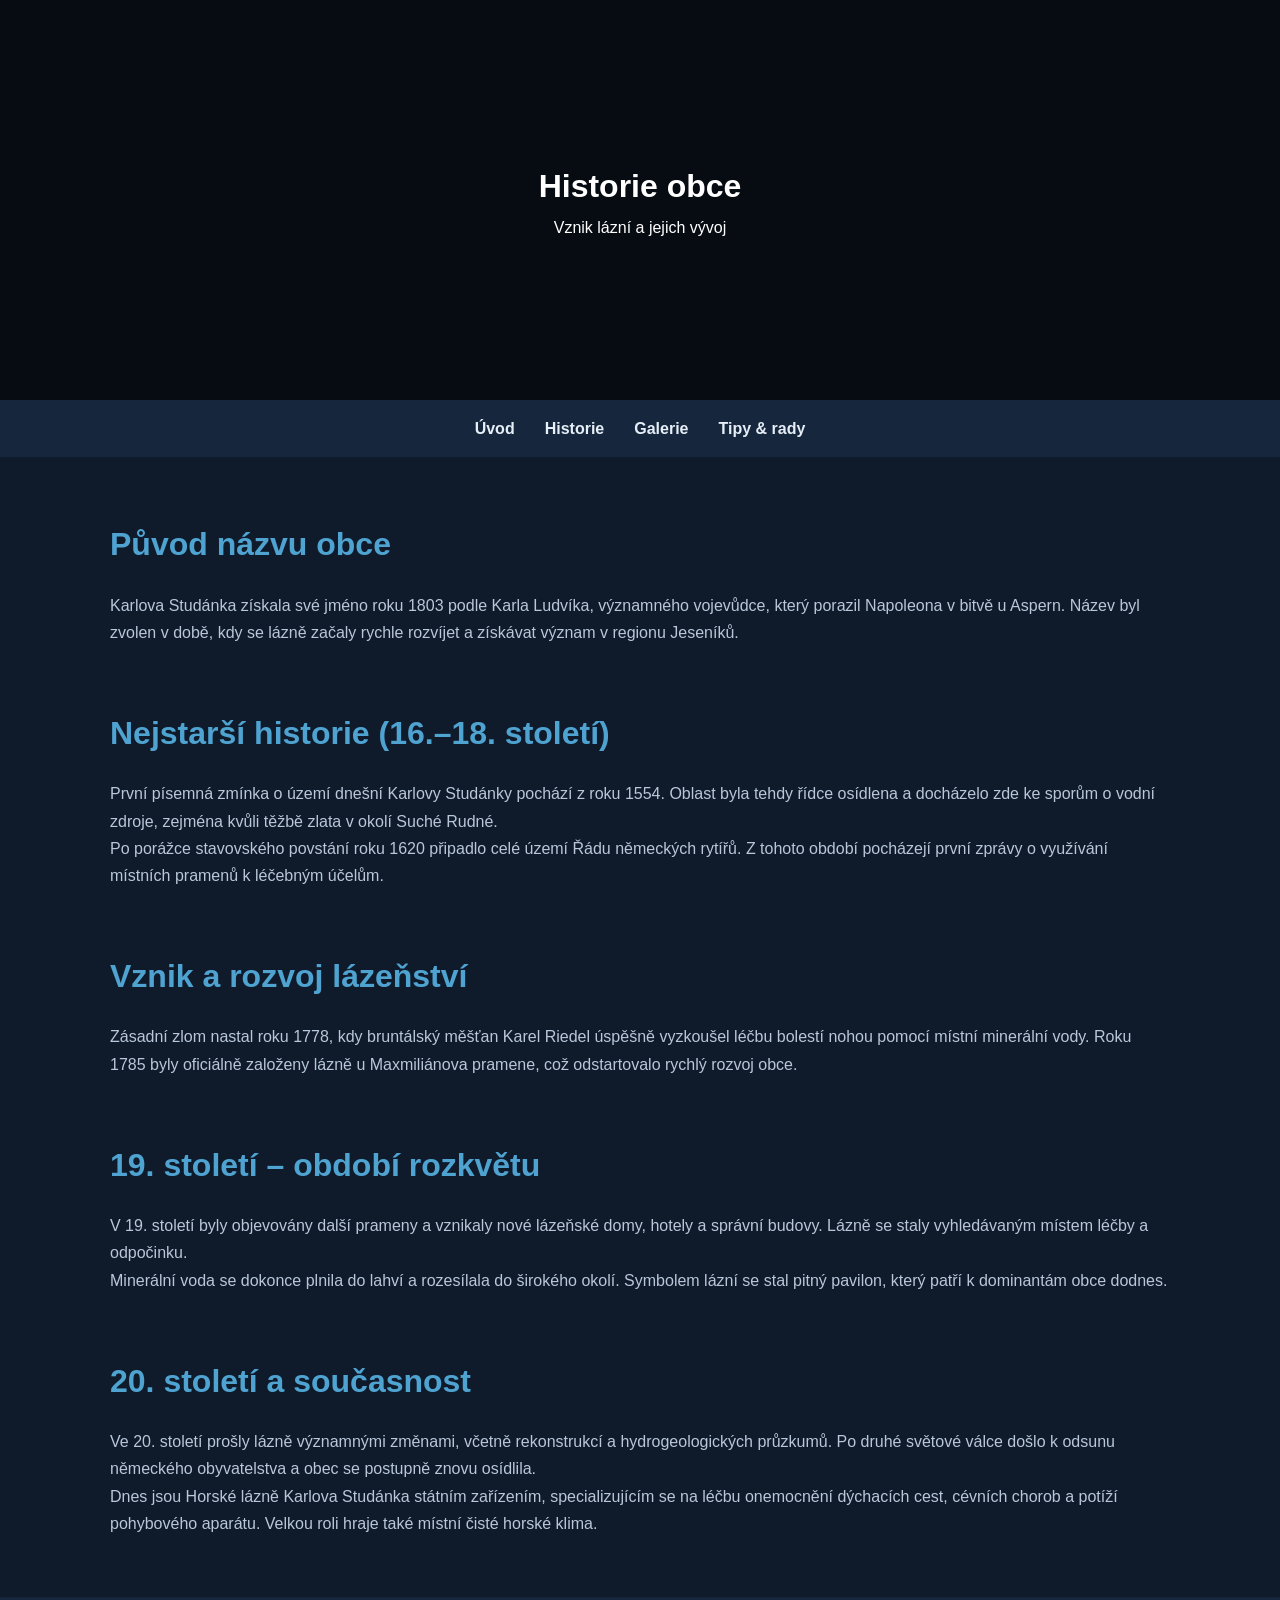
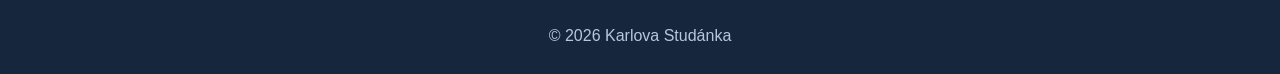
<file: historie.html>
<!DOCTYPE html>
<html lang="cs">
<head>
    <meta charset="UTF-8">
    <title>Historie – Karlova Studánka</title>
    <link rel="stylesheet" href="style.css">
</head>
<body>

<header class="hero-header">
    <h1>Historie obce</h1>
    <p>Vznik lázní a jejich vývoj</p>
</header>

<nav>
    <a href="index.html">Úvod</a>
    <a href="historie.html">Historie</a>
    <a href="galerie.html">Galerie</a>
    <a href="tipy_rady.html">Tipy & rady</a>
</nav>

<main>

    <section>
        <h2>Původ názvu obce</h2>
        <p>
            Karlova Studánka získala své jméno roku 1803 podle Karla Ludvíka,
            významného vojevůdce, který porazil Napoleona v bitvě u Aspern.
            Název byl zvolen v době, kdy se lázně začaly rychle rozvíjet
            a získávat význam v regionu Jeseníků.
        </p>
    </section>

    <section>
        <h2>Nejstarší historie (16.–18. století)</h2>
        <p>
            První písemná zmínka o území dnešní Karlovy Studánky pochází z roku 1554.
            Oblast byla tehdy řídce osídlena a docházelo zde ke sporům o vodní zdroje,
            zejména kvůli těžbě zlata v okolí Suché Rudné.
        </p>
        <p>
            Po porážce stavovského povstání roku 1620 připadlo celé území
            Řádu německých rytířů. Z tohoto období pocházejí první zprávy
            o využívání místních pramenů k léčebným účelům.
        </p>
    </section>

    <section>
        <h2>Vznik a rozvoj lázeňství</h2>
        <p>
            Zásadní zlom nastal roku 1778, kdy bruntálský měšťan Karel Riedel
            úspěšně vyzkoušel léčbu bolestí nohou pomocí místní minerální vody.
            Roku 1785 byly oficiálně založeny lázně u Maxmiliánova pramene,
            což odstartovalo rychlý rozvoj obce.
        </p>

       
        
    </section>

    <section>
        <h2>19. století – období rozkvětu</h2>
        <p>
            V 19. století byly objevovány další prameny a vznikaly nové
            lázeňské domy, hotely a správní budovy. Lázně se staly
            vyhledávaným místem léčby a odpočinku.
        </p>
        <p>
            Minerální voda se dokonce plnila do lahví a rozesílala
            do širokého okolí. Symbolem lázní se stal pitný pavilon,
            který patří k dominantám obce dodnes.
        </p>
    </section>

    <section>
        <h2>20. století a současnost</h2>
        <p>
            Ve 20. století prošly lázně významnými změnami, včetně
            rekonstrukcí a hydrogeologických průzkumů. Po druhé
            světové válce došlo k odsunu německého obyvatelstva
            a obec se postupně znovu osídlila.
        </p>
        <p>
            Dnes jsou Horské lázně Karlova Studánka státním zařízením,
            specializujícím se na léčbu onemocnění dýchacích cest,
            cévních chorob a potíží pohybového aparátu. Velkou roli
            hraje také místní čisté horské klima.
        </p>
    </section>

</main>

<footer>
    <p>© 2026 Karlova Studánka</p>
</footer>

</body>
</html>
</file>
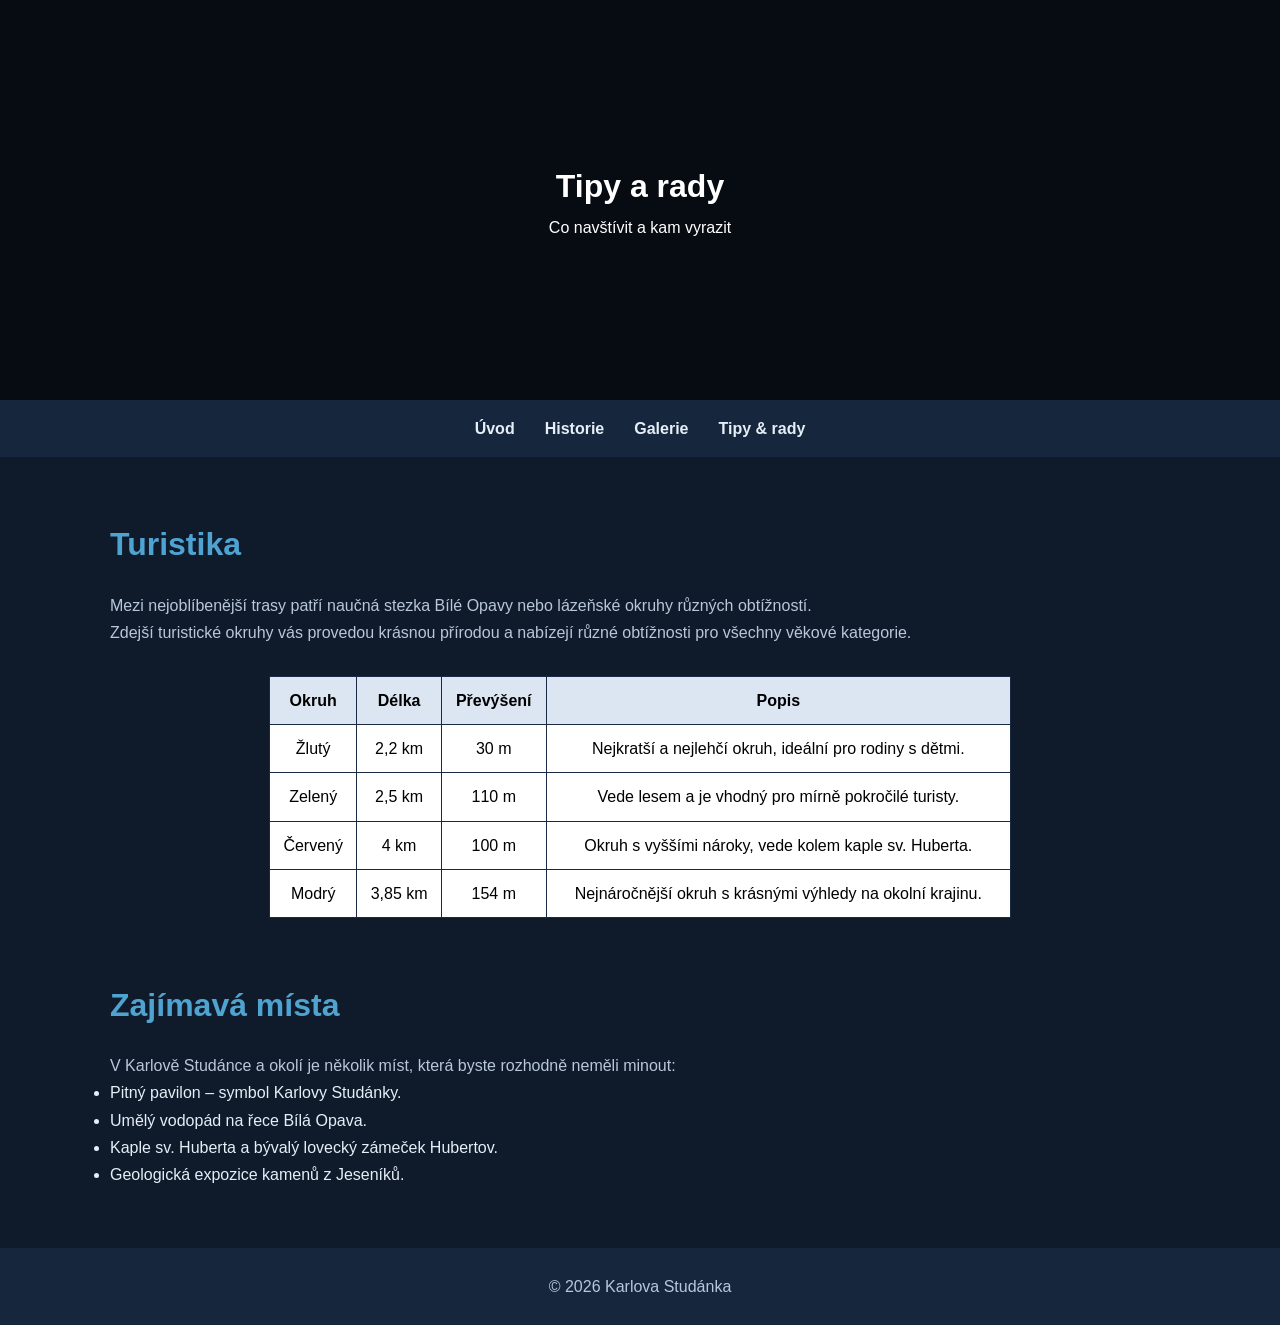
<file: tipy_rady.html>
<!DOCTYPE html>
<html lang="cs">
<head>
    <meta charset="UTF-8">
    <title>Tipy & rady – Karlova Studánka</title>
    <link rel="stylesheet" href="style.css">
</head>
<body>

<header class="hero-header">
    <h1>Tipy a rady</h1>
    <p>Co navštívit a kam vyrazit</p>
</header>
<nav>
    <a href="index.html">Úvod</a>
    <a href="historie.html">Historie</a>
    <a href="galerie.html">Galerie</a>
    <a href="tipy_rady.html">Tipy & rady</a>
</nav>

<main>

    <section>
        <h2>Turistika</h2>
        <p>
            Mezi nejoblíbenější trasy patří naučná stezka Bílé Opavy nebo lázeňské okruhy různých obtížností.
        </p>
        <p>
            Zdejší turistické okruhy vás provedou krásnou přírodou a nabízejí různé obtížnosti pro všechny věkové kategorie.
        </p>

        <table>
            <thead>
                <tr>
                    <th>Okruh</th>
                    <th>Délka</th>
                    <th>Převýšení</th>
                    <th>Popis</th>
                </tr>
            </thead>
            <tbody>
                <tr>
                    <td>Žlutý</td>
                    <td>2,2 km</td>
                    <td>30 m</td>
                    <td>Nejkratší a nejlehčí okruh, ideální pro rodiny s dětmi.</td>
                </tr>
                <tr>
                    <td>Zelený</td>
                    <td>2,5 km</td>
                    <td>110 m</td>
                    <td>Vede lesem a je vhodný pro mírně pokročilé turisty.</td>
                </tr>
                <tr>
                    <td>Červený</td>
                    <td>4 km</td>
                    <td>100 m</td>
                    <td>Okruh s vyššími nároky, vede kolem kaple sv. Huberta.</td>
                </tr>
                <tr>
                    <td>Modrý</td>
                    <td>3,85 km</td>
                    <td>154 m</td>
                    <td>Nejnáročnější okruh s krásnými výhledy na okolní krajinu.</td>
                </tr>
            </tbody>
        </table>
    </section>

    <section>
        <h2>Zajímavá místa</h2>
        <p>
            V Karlově Studánce a okolí je několik míst, která byste rozhodně neměli minout:
        </p>
        <ul>
            <li>Pitný pavilon – symbol Karlovy Studánky.</li>
            <li>Umělý vodopád na řece Bílá Opava.</li>
            <li>Kaple sv. Huberta a bývalý lovecký zámeček Hubertov.</li>
            <li>Geologická expozice kamenů z Jeseníků.</li>
        </ul>

        </div>
    </section>

</main>

<footer>
    <p>© 2026 Karlova Studánka</p>
</footer>

</body>
</html>
</file>
<file: style.css>
:root {
    --bg-dark: #0f1b2b; 
    --bg-light: #16263d; 
    --accent: #4fa3d1; 
    --text-main: #e6eef7; 
    --text-muted: #b8c7d9; 
}

* {
    box-sizing: border-box;
    margin: 0;
    padding: 0;
}

body {
    font-family: "Segoe UI", Arial, sans-serif;
    background-color: var(--bg-dark); 
    color: var(--text-main); 
    line-height: 1.7;
}

/* HEADER / HERO */
.hero-header {
    position: relative;
    height: 400px;
    background-image: url("https://severnimorava.travel/wp-content/uploads/sites/4/2022/12/80-karlova_studanka_-_zima_-3540x2800-1-scaled.jpg");
    background-size: cover;
    background-position: center;

    display: flex;
    flex-direction: column;
    justify-content: center;
    align-items: center;

    color: white;
    text-align: center;
}

.hero-header::before {
    content: "";
    position: absolute;
    width: 100%;
    height: 100%;
    background: rgba(0,0,0,0.55);
    top: 0;
    left: 0;
}

.hero-header h1,
.hero-header p {
    position: relative;
    z-index: 1;
}

/* NAVIGATION */
nav {
    background-color: var(--bg-light); 
    display: flex;
    justify-content: center;
    gap: 30px;
    padding: 15px;
}

nav a {
    color: var(--text-main);
    text-decoration: none;
    font-weight: 600;
}

nav a:hover {
    color: var(--accent);
}

/* MAIN CONTENT */
main {
    max-width: 1100px;
    margin: 60px auto;
    padding: 0 20px;
}

section {
    margin-bottom: 60px;
}

section h2 {
    font-size: 2rem;
    margin-bottom: 20px;
    color: var(--accent);
}

section p {
    color: var(--text-muted);
}

.image-block {
    margin: 30px 0;
    text-align: center;
}

.image-block img {
    max-width: 100%;
    border-radius: 12px;
}

/* FOOTER */
footer {
    background-color: var(--bg-light);
    text-align: center;
    padding: 25px;
    color: var(--text-muted);
}

/* GALERIE */
.gallery {
    display: grid;
    grid-template-columns: repeat(3, 1fr);
    gap: 20px;
    margin-bottom: 40px;
}

.gallery img {
    width: 100%;
    border-radius: 10px;
    box-shadow: 0 4px 10px rgba(0,0,0,0.3);
    transition: transform 0.3s ease;
    cursor: pointer;
}

.gallery img:hover {
    transform: scale(1.05);
}

/* OVERLAY PRO ZVĚTŠENÍ OBRÁZKŮ */
#overlay {
    position: fixed;
    display: none;
    top: 0;
    left: 0;
    width: 100%;
    height: 100%;
    background: rgba(0,0,0,0.85);
    justify-content: center;
    align-items: center;
    z-index: 1000;
}

#overlay img {
    max-width: 80%;
    max-height: 80%;
    border-radius: 10px;
}

/* RESPONSIVE DESIGN */
@media (max-width: 900px) {
    .gallery {
        grid-template-columns: repeat(2, 1fr);
    }
}

@media (max-width: 600px) {
    .gallery {
        grid-template-columns: 1fr;
    }
}

/* TABULKY */
table {
    border-collapse: collapse;
    margin: 30px auto;
    width: 70%;
    background-color: #ffffff;
    color: #000000;
}

th, td {
    border: 1px solid #1a2a44;
    padding: 10px;
    text-align: center;
}

th {
    background-color: #dce6f2;
    color: #000000;
}
</file>
